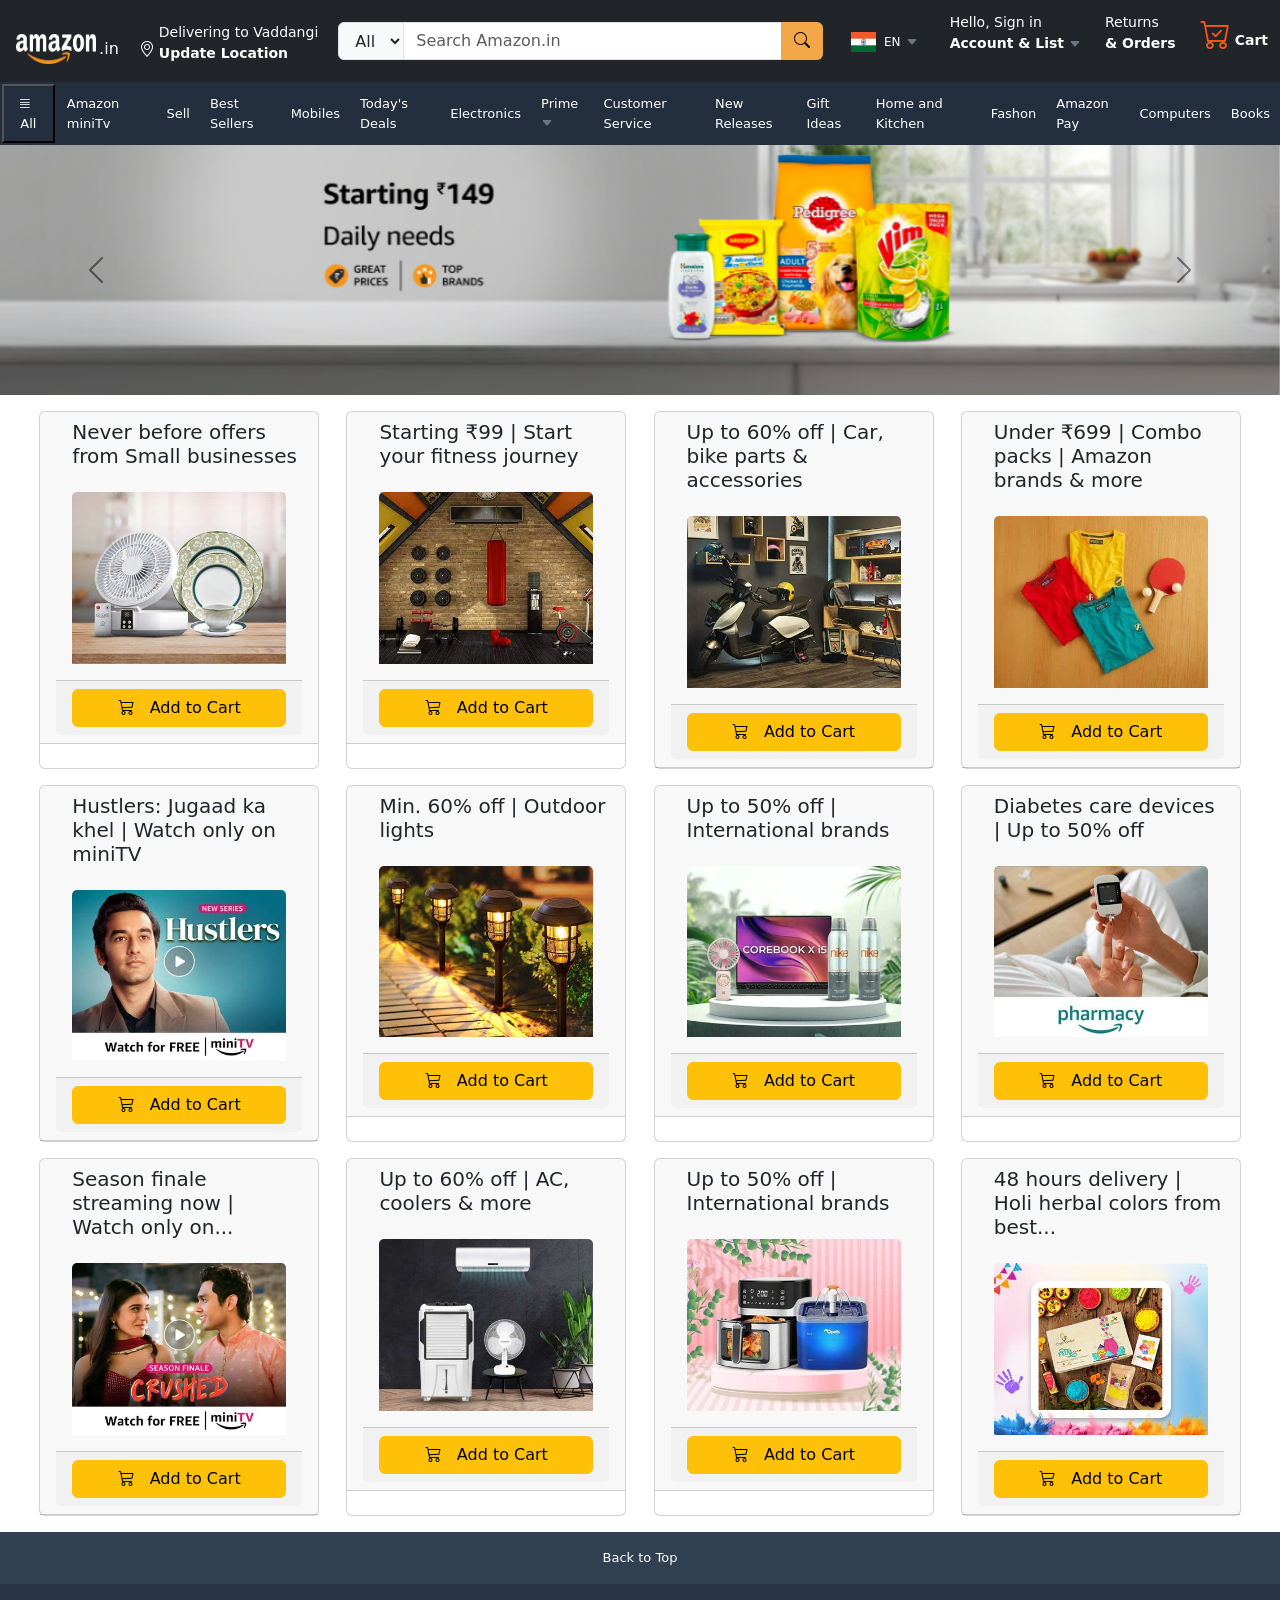
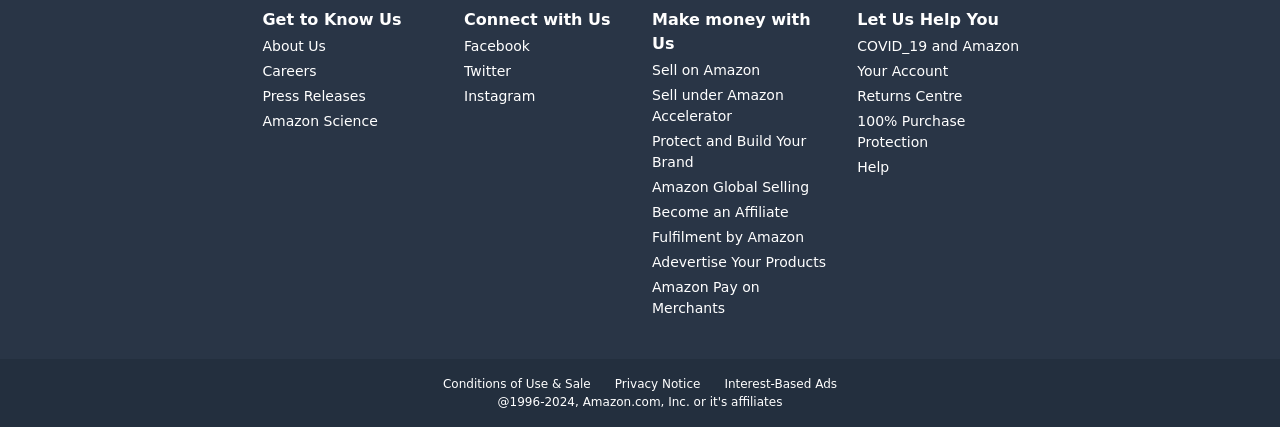
<file: index.html>
<!DOCTYPE html>
<html lang="en">

<head>
    <meta charset="UTF-8">
    <meta name="viewport" content="width=device-width, initial-scale=1.0">
    <!-- Bootstrap5 CDN -->
    <link href="https://cdn.jsdelivr.net/npm/bootstrap@5.3.3/dist/css/bootstrap.min.css" rel="stylesheet"
        integrity="sha384-QWTKZyjpPEjISv5WaRU9OFeRpok6YctnYmDr5pNlyT2bRjXh0JMhjY6hW+ALEwIH" crossorigin="anonymous">
    <script src="https://cdn.jsdelivr.net/npm/bootstrap@5.3.3/dist/js/bootstrap.bundle.min.js"
        integrity="sha384-YvpcrYf0tY3lHB60NNkmXc5s9fDVZLESaAA55NDzOxhy9GkcIdslK1eN7N6jIeHz"
        crossorigin="anonymous"></script>
    <link rel="stylesheet" href="https://cdn.jsdelivr.net/npm/bootstrap-icons@1.11.3/font/bootstrap-icons.min.css">
    <!-- CSS -->
    <link rel="stylesheet" href="./index.css">
    <!-- Logo -->
    <link rel="icon" href="./assets/amazon-icon.PNG">
    <!-- Title -->
    <title>Amazon Website</title>

</head>

<body class=".container-fluid">
    <!-- Header -->
    <headeer class="bg-dark text-white d-flex justify-content-between align-items-center flex-wrap">
        <div class="order-0 order-sm-0 order-md-0 order-lg-0 d-flex">
            <div class="amazon-logo p-2 mt-3 ms-2 me-2 flex-shrink-0">
                <img src="./assets/logo-without-bg.png" class="" alt="Amazon-Logo-Image" width="80" height="30">
                <span class="dotin">.in</span>
            </div>

            <div class="location-container d-sm-flex d-none flex-row p-1 mt-2">
                <div class="location-icon pt-3">
                    <i class="bi bi-geo-alt icon"></i>
                </div>
                <div class="location-text d-flex flex-column align-items-start ms-1">
                    <span class="delivery">Delivering to Vaddangi</span>
                    <span class="location fw-bold">Update Location</span>
                </div>
            </div>
        </div>

        <div class="order-2 order-sm-2 order-md-2 order-lg-1 ps-3 pe-3 flex-grow-1">
            <div class="search-container">
                <form action="">
                    <div class="input-group">
                        <select name="" id="" class="input-group-text">
                            <option value="">All</option>
                        </select>
                        <input type="text" placeholder="Search Amazon.in" class="form-control">
                        <button class="bi bi-search btn button-color-serach"></button>
                    </div>
                </form>
            </div>
        </div>

        <div class="order-1 order-sm-1 order-md-1 order-lg-2 d-flex justify-content-evenly">
            <div class="country-setionc d-flex d-sm-flex d-none align-items-center p-1 m-2">
                <div class="country-flag">
                    <img src="./assets/country-flag.png" alt="indian-flag" height="20" width="25">
                </div>
                <div class="p-2">
                    <span class="country-lang">EN</span>
                    <span class="caret-icon text-secondary"><i class="bi bi-caret-down-fill"></i></span>
                </div>
            </div>

            <div class="sign-in-container container-hov p-1 m-2">

                <div class="fw-normal">
                    <span><a href="./login.html" target="_black" class="home-sign-text">Hello, Sign in</a></span>
                    <p class="fw-bold">Account & List
                        <span class="caret-icon text-secondary">
                            <i class="bi bi-caret-down-fill"></i>
                        </span>
                    </p>
                </div>
            </div>

            <div class="return-details-section container-hov p-1 m-2 d-sm-flex d-none flex-column">
                <div>Returns</div>
                <div class="fw-bold">& Orders</div>
            </div>

            <div class="cart-container container-hov p-1 m-2">
                <span class="cart-icon"><i class="bi bi-cart-check"></i></span>
                <span class="fw-bold cart-text">Cart</span>
            </div>

        </div>
    </headeer>

    <!-- Navbar  -->
    <div class="d-flex align-items-center text-white menu-container">
        <div class="d-flex m-auto menu-container-text">
            <button class="p-2 nav-bar-item menu-container text-white" data-bs-target="#menubar"
                data-bs-toggle="offcanvas"><span class="bi bi-justify me-2"></span>All</button>
            <nav class="offcanvas offcanvas-start" id="menubar">
                <div class="offcanvas-header">
                    <h3 class="d-flex justify-content-between menu-container w-100 text-light p-3">
                        <span class="bi bi-person-circle me-4 ms-4"></span>
                        Hello, Sign in
                        <button class="btn btn-close bg-secondary nav-bar-item mt-1"
                            data-bs-dismiss="offcanvas"></button>
                    </h3>
                </div>
                <div class="offcanvas-body offcanvas-text-style">
                    <ul class="list-unstyled offcanvas-dody-text">
                        <li class="fw-bold pb-2">Trending</li>
                        <li class="pb-1">Best Sellers</li>
                        <li class="pb-1">New Releases</li>
                        <li class="pb-1">Movers and Shakers</li>
                    </ul>
                    <hr>
                    <ul class="list-unstyled offcanvas-dody-text">
                        <li class="fw-bold pb-2">Digital Content and Devices</li>
                        <li class="pb-1">Echo & Alexa</li>
                        <li class="pb-1">Fire TV</li>
                        <li class="pb-1">Kindle E-readers & eBooks</li>
                        <li class="pb-1">Audible Audiobooks</li>
                        <li class="pb-1">Amazon Prime Video</li>
                        <li class="pb-1">Amazon Prime Music</li>
                    </ul>
                    <hr>
                    <ul class="list-unstyled offcanvas-dody-text">
                        <li class="fw-bold pb-2">Shop by Category</li>
                        <li class="pb-1">Mobiles, Computers</li>
                        <li class="pb-1">TV, Appliances, Electronics</li>
                        <li class="pb-1">Men's Fashon</li>
                        <li class="pb-1">women's Fashon</li>
                    </ul>
                    <hr>
                    <ul class="list-unstyled offcanvas-dody-text">
                        <li class="fw-bold pb-2">Programs & Features</li>
                        <li class="pb-1">Amazon Pay</li>
                        <li class="pb-1">Gift Cards & Mobile Recharges</li>
                        <li class="pb-1">Amazon Launchpad</li>
                        <li class="pb-1">Handloom & Handcrafts</li>
                    </ul>
                </div>
            </nav>
            <div class="d-none d-sm-flex d-md-flex d-lg-flex align-items-center justify-content-around">
                <div class="nav-bar-item p-2">Amazon miniTv</div>
                <div class="nav-bar-item p-2">Sell</div>
                <div class="nav-bar-item p-2">Best Sellers</div>
                <div class="nav-bar-item p-2">Mobiles</div>
                <div class="nav-bar-item p-2">Today's Deals</div>
                <div class="nav-bar-item p-2">Electronics</div>
                <div class="nav-bar-item p-2">Prime <span><i class="bi bi-caret-down-fill text-secondary caret-icon"
                            hight="50"></i></span></div>
                <div class="nav-bar-item p-2">Customer Service</div>
                <div class="nav-bar-item p-2">New Releases</div>
                <div class="nav-bar-item p-2">Gift Ideas</div>
                <div class="nav-bar-item p-2">Home and Kitchen</div>
                <div class="nav-bar-item p-2">Fashon</div>
                <div class="nav-bar-item p-2">Amazon Pay</div>
                <div class="nav-bar-item p-2">Computers</div>
                <div class="nav-bar-item p-2">Books</div>
            </div>
        </div>
    </div>

    <!-- Carousel -->
    <div class="carousel slide" data-bs-theme="dark" data-bs-ride="carousel" id="banner">
        <div class="carousel-inner">
            <div class="carousel-item active" data-bs-interval="2000">
                <img src="./assets/slide-1.PNG" alt="slide1" height="250" class="w-100 d-block">
            </div>
            <div class="carousel-item" data-bs-interval="2000">
                <img src="./assets/slide-2.PNG" alt="slide2" height="250" class="w-100 d-block">
            </div>
            <div class="carousel-item" data-bs-interval="2000">
                <img src="./assets/slide-3.PNG" alt="slide3" height="250" class="w-100 d-block">
            </div>
            <div class="carousel-item" data-bs-interval="2000">
                <img src="./assets/slide-4.PNG" alt="slide4" height="250" class="w-100 d-block">
            </div>
            <div class="carousel-item" data-bs-interval="2000">
                <img src="./assets/slide-5.PNG" alt="slide5" height="250" class="w-100 d-block">
            </div>
            <div class="carousel-item" data-bs-interval="2000">
                <img src="./assets/slide-6.PNG" alt="slide6" height="250" class="w-100 d-block">
            </div>
            <div class="carousel-item" data-bs-interval="2000">
                <img src="./assets/sldie-7.PNG" alt="slide7" height="250" class="w-100 d-block">
            </div>
            <div class="carousel-item" data-bs-interval="2000">
                <img src="./assets/slide-8.PNG" alt="slide8" height="250" class="w-100 d-block">
            </div>
            <div class="carousel-item" data-bs-interval="2000">
                <img src="./assets/slide-9.PNG" alt="slide9" height="250" class="w-100 d-block">
            </div>
            <div class="carousel-item" data-bs-interval="2000">
                <img src="./assets/slide-10.PNG" alt="slide10" height="250" class="w-100 d-block">
            </div>
            <div class="carousel-item" data-bs-interval="2000">
                <img src="./assets/slide-11.PNG" alt="slide11" height="250" class="w-100 d-block">
            </div>
            <div class="carousel-item" data-bs-interval="2000">
                <img src="./assets/slide-12.PNG" alt="slide12" height="250" class="w-100 d-block">
            </div>
        </div>

        <!-- left -->
        <button data-bs-target="#banner" class="carousel-control-prev" data-bs-slide="prev">
            <span class="carousel-control-prev-icon"></span>
        </button>

        <!-- right -->
        <button data-bs-target="#banner" class="carousel-control-next" data-bs-slide="next">
            <span class="carousel-control-next-icon"></span>
        </button>
    </div>
    <!-- Cards-->
    <div class="container-fluid">
        <div class="d-flex justify-content-evenly flex-wrap">
            <!-- 1 -->
            <div class="card mt-3" style="width: 280px;">
                <div class="card-header">
                    <div class="card-title ms-3">
                        <h5>Never before offers from Small businesses</h5>
                    </div>
                    <div class="card-body">
                        <img src="./assets/card1-crockery.jpg" alt="card-1-crockery" class="card-img-top">
                    </div>
                    <div class="card-footer">
                        <button class="btn btn-warning w-100"><i class="bi bi-cart3 me-3"></i>Add to Cart</button>
                    </div>
                </div>
            </div>
            <!-- 2 -->
            <div class="card mt-3" style="width: 280px;">
                <div class="card-header">
                    <div class="card-title ms-3">
                        <h5>Starting ₹99 | Start your fitness journey</h5>
                    </div>
                    <div class="card-body">
                        <img src="./assets/card2-fitness.jpg" alt="card-2-fitness" class="card-img-top">
                    </div>
                    <div class="card-footer">
                        <button class="btn btn-warning w-100"><i class="bi bi-cart3 me-3"></i>Add to Cart</button>
                    </div>
                </div>
            </div>
            <!-- 3 -->
            <div class="card mt-3" style="width: 280px;">
                <div class="card-header">
                    <div class="card-title ms-3">
                        <h5>Up to 60% off | Car, bike parts & accessories</h5>
                    </div>
                    <div class="card-body">
                        <img src="./assets/card3-bike.jpg" alt="card-3-bike" class="card-img-top">
                    </div>
                    <div class="card-footer">
                        <button class="btn btn-warning w-100"><i class="bi bi-cart3 me-3"></i>Add to Cart</button>
                    </div>
                </div>
            </div>
            <!-- 4 -->
            <div class="card mt-3" style="width: 280px;">
                <div class="card-header">
                    <div class="card-title ms-3">
                        <h5>Under ₹699 | Combo packs | Amazon brands & more</h5>
                    </div>
                    <div class="card-body">
                        <img src="./assets/card4-cloths.jpg" alt="card-4-cloths" class="card-img-top">
                    </div>
                    <div class="card-footer">
                        <button class="btn btn-warning w-100"><i class="bi bi-cart3 me-3"></i>Add to Cart</button>
                    </div>
                </div>
            </div>
            <!-- 5 -->
            <div class="card mt-3" style="width: 280px;">
                <div class="card-header">
                    <div class="card-title ms-3">
                        <h5>Hustlers: Jugaad ka khel | Watch only on miniTV</h5>
                    </div>
                    <div class="card-body">
                        <img src="./assets/card5-miniTV.jpg" alt="card-5-miniTV" class="card-img-top">
                    </div>
                    <div class="card-footer">
                        <button class="btn btn-warning w-100"><i class="bi bi-cart3 me-3"></i>Add to Cart</button>
                    </div>
                </div>
            </div>
            <!-- 6 -->
            <div class="card mt-3" style="width: 280px;">
                <div class="card-header">
                    <div class="card-title ms-3">
                        <h5>Min. 60% off | Outdoor lights</h5>
                    </div>
                    <div class="card-body">
                        <img src="./assets/card6-lights.jpg" alt="card-6-lights" class="card-img-top">
                    </div>
                    <div class="card-footer">
                        <button class="btn btn-warning w-100"><i class="bi bi-cart3 me-3"></i>Add to Cart</button>
                    </div>
                </div>
            </div>
            <!-- 7 need change-->
            <!-- <div class="card mt-3" style="width: 280px;">
                <div class="card-header">
                    <div class="card-title ms-3">
                        <h5>Up to 60% off | Car, bike parts & accessories</h5>
                    </div>
                    <div class="card-body">
                        <img src="./assets/card3-bike.jpg" alt="bike-image" class="card-img-top">
                    </div>
                    <div class="card-footer">
                        <button class = "btn btn-warning w-100"><i class="bi bi-cart3 me-3"></i>Add to Cart</button>
                    </div>
                </div>
            </div> -->
            <!-- 8 need change-->
            <!-- <div class="card mt-3" style="width: 280px;">
                <div class="card-header">
                    <div class="card-title ms-3">
                        <h5>Up to 60% off | Car, bike parts & accessories</h5>
                    </div>
                    <div class="card-body">
                        <img src="./assets/ccard4-cloths.jpg" alt="bike-image" class="card-img-top">
                    </div>
                    <div class="card-footer">
                        <button class = "btn btn-warning w-100"><i class="bi bi-cart3 me-3"></i>Add to Cart</button>
                    </div>
                </div>
            </div> -->
            <!-- 9 -->
            <div class="card mt-3" style="width: 280px;">
                <div class="card-header">
                    <div class="card-title ms-3">
                        <h5>Up to 50% off | International brands</h5>
                    </div>
                    <div class="card-body">
                        <img src="./assets/card7-laptops.jpg" alt="small-business-image" class="card-img-top">
                    </div>
                    <div class="card-footer">
                        <button class="btn btn-warning w-100"><i class="bi bi-cart3 me-3"></i>Add to Cart</button>
                    </div>
                </div>
            </div>
            <!-- 10 need change-->
            <!-- <div class="card mt-3" style="width: 280px;">
                <div class="card-header">
                    <div class="card-title ms-3">
                        <h5>Top rated products from Small businesses</h5>
                    </div>
                    <div class="card-body">
                        <img src="./assets/ccard4-cloths.jpg" alt="bike-image" class="card-img-top">
                    </div>
                    <div class="card-footer">
                        <button class = "btn btn-warning w-100"><i class="bi bi-cart3 me-3"></i>Add to Cart</button>
                    </div>
                </div>
            </div> -->
            <!-- 11 -->
            <div class="card mt-3" style="width: 280px;">
                <div class="card-header">
                    <div class="card-title ms-3">
                        <h5>Diabetes care devices | Up to 50% off</h5>
                    </div>
                    <div class="card-body">
                        <img src="./assets/card-health-image.jpg" alt="health-image" class="card-img-top">
                    </div>
                    <div class="card-footer">
                        <button class="btn btn-warning w-100"><i class="bi bi-cart3 me-3"></i>Add to Cart</button>
                    </div>
                </div>
            </div>
            <!-- 12 -->
            <div class="card mt-3" style="width: 280px;">
                <div class="card-header">
                    <div class="card-title ms-3">
                        <h5>Season finale streaming now | Watch only on...</h5>
                    </div>
                    <div class="card-body">
                        <img src="./assets/card12-shortfilm.jpg" alt="card-12-shortfilm" class="card-img-top">
                    </div>
                    <div class="card-footer">
                        <button class="btn btn-warning w-100"><i class="bi bi-cart3 me-3"></i>Add to Cart</button>
                    </div>
                </div>
            </div>
            <!-- 13 need change-->
            <!-- <div class="card mt-3" style="width: 280px;">
                <div class="card-header">
                    <div class="card-title ms-3">
                        <h5>Top rated products from Small businesses</h5>
                    </div>
                    <div class="card-body">
                        <img src="./assets/card8-img1-fans.jpg" alt="card-8-fans" class="card-img-top">
                        
                    </div>
                    <div class="card-footer">
                        <button class = "btn btn-warning w-100"><i class="bi bi-cart3 me-3"></i>Add to Cart</button>
                    </div>
                </div>
            </div> -->
            <!-- 14 -->
            <div class="card mt-3" style="width: 280px;">
                <div class="card-header">
                    <div class="card-title ms-3">
                        <h5>Up to 60% off | AC, coolers & more</h5>
                    </div>
                    <div class="card-body">
                        <img src="./assets/card-fan-image.jpg" alt="card-14-fan" class="card-img-top">
                    </div>
                    <div class="card-footer">
                        <button class="btn btn-warning w-100"><i class="bi bi-cart3 me-3"></i>Add to Cart</button>
                    </div>
                </div>
            </div>
            <!-- 15 -->
            <div class="card mt-3" style="width: 280px;">
                <div class="card-header">
                    <div class="card-title ms-3">
                        <h5>Up to 50% off | International brands</h5>
                    </div>
                    <div class="card-body">
                        <img src="./assets/card-airfrier-image.jpg" alt="card-15-airfrier" class="card-img-top">
                    </div>
                    <div class="card-footer">
                        <button class="btn btn-warning w-100"><i class="bi bi-cart3 me-3"></i>Add to Cart</button>
                    </div>
                </div>
            </div>
            <!-- 16 -->
            <div class="card mt-3" style="width: 280px;">
                <div class="card-header">
                    <div class="card-title ms-3">
                        <h5>48 hours delivery | Holi herbal colors from best...</h5>
                    </div>
                    <div class="card-body">
                        <img src="./assets/card16-holi.jpg" alt="card-16-holi" class="card-img-top">
                    </div>
                    <div class="card-footer">
                        <button class="btn btn-warning w-100"><i class="bi bi-cart3 me-3"></i>Add to Cart</button>
                    </div>
                </div>
            </div>
        </div>
    </div>
    <!-- Footer -->
    <div class="container-fluid">
        <div class="row text-white d-flex flex-wrap justify-content-center backtotop-style mt-3 p-3">Back to Top</div>

        <footer
            class="row p-sm-2 p-3 p-md-4 p-lg-4 footer-content d-flex  justify-content-center justify-content-sm-center justify-content-md-center text-white">
            <div
                class="col-sm-0 col-md-0 col-lg-0 d-flex justify-content-center justify-content-sm-center justify-content-md-center">
            </div>
            <div class="col-sm-12 col-md-6 col-lg-2 d-flex justify-content-center">
                <ul class="list-unstyled">
                    <span class="fw-bold font-style-footer-content">Get to Know Us</span>
                    <li class="pt-1">About Us</li>
                    <li class="pt-1">Careers</li>
                    <li class="pt-1">Press Releases</li>
                    <li class="pt-1">Amazon Science</li>
                </ul>
            </div>
            <div class="col-sm-12 col-md-6 col-lg-2 d-flex justify-content-center">
                <ul class="list-unstyled">
                    <span class="fw-bold font-style-footer-content">Connect with Us</span>
                    <li class="pt-1">Facebook</li>
                    <li class="pt-1">Twitter</li>
                    <li class="pt-1">Instagram</li>
                </ul>
            </div>
            <div class="col-sm-12 col-md-6 col-lg-2 d-flex justify-content-center">
                <ul class="list-unstyled">
                    <span class="fw-bold font-style-footer-content">Make money with Us</span>
                    <li class="pt-1">Sell on Amazon</li>
                    <li class="pt-1">Sell under Amazon Accelerator</li>
                    <li class="pt-1">Protect and Build Your Brand</li>
                    <li class="pt-1">Amazon Global Selling</li>
                    <li class="pt-1">Become an Affiliate</li>
                    <li class="pt-1">Fulfilment by Amazon</li>
                    <li class="pt-1">Adevertise Your Products</li>
                    <li class="pt-1">Amazon Pay on Merchants</li>
                </ul>
            </div>
            <div class="col-sm-12 col-md-6 col-lg-2 d-flex justify-content-center">
                <ul class="list-unstyled">
                    <span class="fw-bold font-style-footer-content">Let Us Help You</span>
                    <li class="pt-1">COVID_19 and Amazon</li>
                    <li class="pt-1">Your Account</li>
                    <li class="pt-1">Returns Centre</li>
                    <li class="pt-1">100% Purchase Protection</li>
                    <li class="pt-1">Help</li>
                </ul>
            </div>
        </footer>

        <div class="row footer-style menu-container p-3 text-white">
            <div class="d-flex justify-content-center align-items-center">
                <span class="pe-4">Conditions of Use & Sale</span>
                <span class="pe-4">Privacy Notice</span>
                <span>Interest-Based Ads</span>
            </div>
            <div class="d-flex justify-content-center align-items-center">
                <span>@1996-2024, Amazon.com, Inc. or it's affiliates</span>
            </div>
        </div>
    </div>
</body>

</html>
</file>
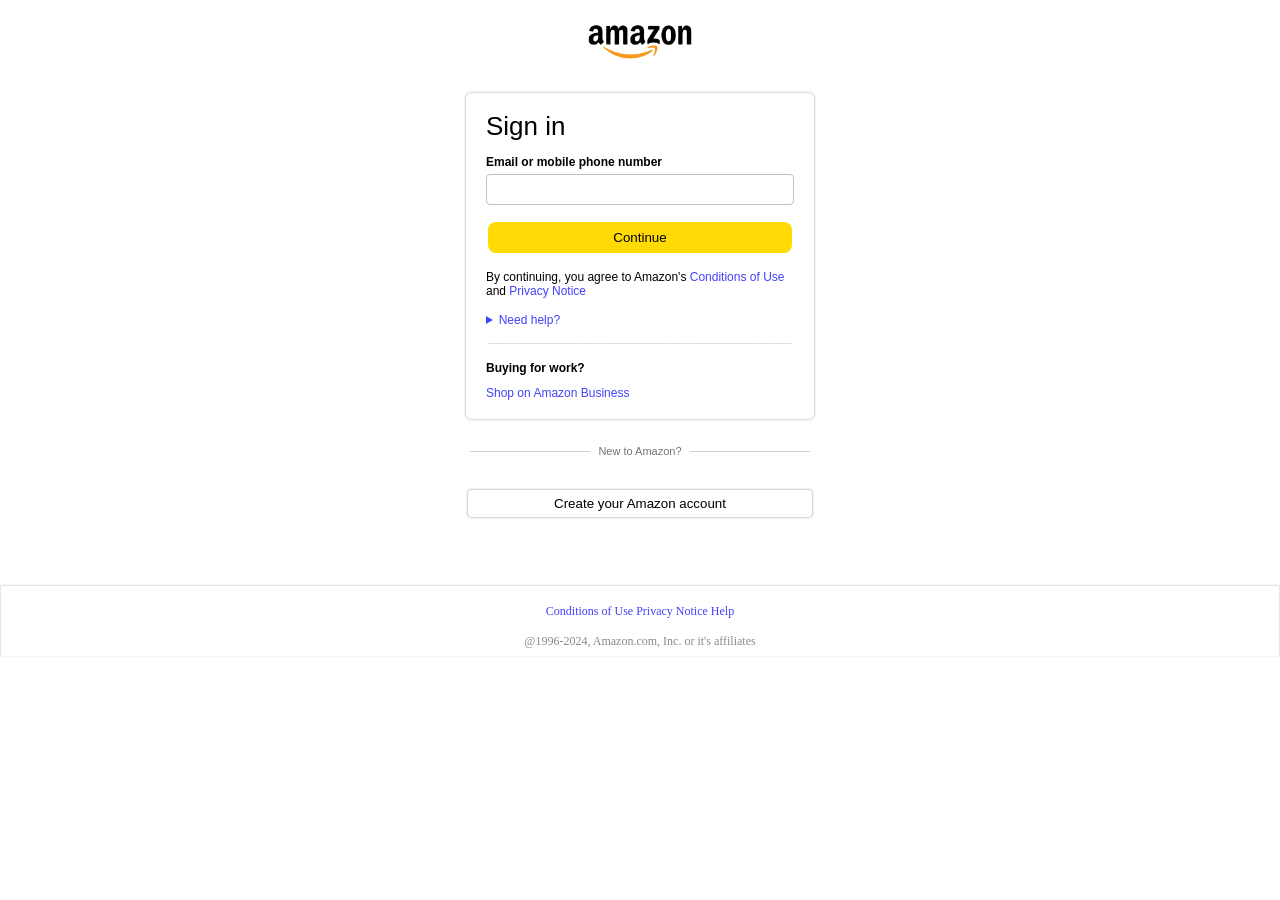
<file: login.html>
<!DOCTYPE html>
<html lang="en">

<head>
    <meta charset="UTF-8">
    <meta name="viewport" content="width=device-width, initial-scale=1.0">
    <link rel="stylesheet" href="https://cdnjs.cloudflare.com/ajax/libs/font-awesome/4.7.0/css/font-awesome.min.css">
    <link rel="stylesheet" href="./index.css">
    <link rel="icon" href="./assets/amazon-icon.PNG">
    <title>Amazon Sign In</title>
</head>

<body>
    <div class="container1">
        <div class="logo-container">
            <img class="logo-image" src="assets\login logo.png" alt="">
        </div>
        <div class="form-container">
            <h1>Sign in</h1>
            <div class="details">
                <label class="input-label" for="email">Email or mobile phone number</label>
                <input class="input-text-box" name="email" type="text" placeholder="">
            </div>
            <!-- <div class="details">
                <label class = "label" for="">Password</label>
                <input class = "input-text-box" type="password" placeholder="Enter Password">
            </div> -->

            <div class="button-div">
                <button>Continue</button>
            </div>
            <div class="para">
                <p>By continuing, you agree to Amazon's <span>Conditions of Use</span> and <span>Privacy Notice</span>
                </p>
            </div>
            <!-- <div class="help-section">
                <div class = "help">
                    <i class="fa fa-caret-right arrow" aria-hidden="true"></i>
                    <span class = "help-section-text">
                        <a href="#">Need help?</a>
                        <ul class = "help-section-ulist">
                            <li><a href="">Forget Password</a></li>
                            <li><a href="">Other issues with Sign-In</a></li>
                        </ul>
                    </span>

                    
                </div>
                <br>
                <br>
                
            </div> -->

            <details class="help-section-container">
                <summary class="help-section-text">Need help?</summary>
                <p class="help-section-details">
                    <span class="help-section-text">Forget Password</span>
                    <br>
                    <span class="help-section-text">Other issues with Sign-In</span>
                </p>
            </details>

            <div class="line">
                <p>__________________________________</p>
            </div>
            <!-- <div>
                <select name="" id="">
                    <option value=""><span><i class="fa-solid fa-caret-down"></i></span>Need help?</option>
                    <option value="">Forget password</option>
                    <option value="">Other Issues with Sign-In</option>
                </select>
                <p>___________________________________</p>
            </div> -->
            <div class="card-inside-bottom-section">
                <h4>Buying for work?</h4>
                <a href="">Shop on Amazon Business</a>
            </div>
        </div>
        <div class="card-outside-line">
            <div class="line1"></div>
            <div>New to Amazon?</div>
            <div class="line1"></div>
        </div>
        <div class="card-bottom-button-div">
            <button>Create your Amazon account</button>
        </div>

    </div>
    <!-- Footer Section -->
    <footer>
        <div class="copy-rights sign-in-page-footer">
            <div class="conditions conditions-style-login">
                <span>Conditions of Use</span>
                <span>Privacy Notice</span>
                <span>Help</span>
            </div>
            <div class="published login-published-text">
                <span>@1996-2024, Amazon.com, Inc. or it's affiliates</span>

            </div>
    </footer>
</body>

</html>
</file>
<file: index.css>
*{
    margin: 0;
    padding: 0;
    box-sizing: border-box;
}
/* .amazon-logo{
    padding: 10px;
} */

/* .location-container{
    padding: 10px;
} */
.dotin{
    position: relative;
    margin-left: -2px;
    margin-top: -5px;
}
.location-text{
    font-size: 14px;
}
.button-color-serach{
    color: black;
    background-color: #f3a847;
}

.caret-icon{
    font-size: 12px;
}
.country-lang{
    font-size: 12px;
}
.country-section{
    padding: 8px;
}
.sign-in-container{
    font-size: 14px;
    /* padding: 10px; */
}
.return-details-section{
    font-size: 14px;
    /* padding: 10px; */
}
.cart-icon{
    font-size: 30px;
    color: rgb(248, 84, 24);
}
/* .cart-container{
    padding: 10px;
} */
.cart-text{
    font-size: 14px;
}
.amazon-logo:hover,
.location-container:hover,
.country-setionc:hover,
.sign-in-container:hover,
.return-details-section:hover,
.cart-container:hover
{
    border: 1px solid orange; 
}
.menu-container{
    
    background-color: #232f3e;
}
.menu-container-text{
    font-size: 14px;
}

.menu-bar i{
    padding-right: 5px;
    font-size: 15px;
}
.container-hov:hover{
    border: 1px solid orange;
}

/* navbar styling */
.nav-bar-item{
    font-size: 13px;
    margin: 2px;
}
.nav-bar-item:hover{
    border: 1px solid orangered;
}
/* cards-styling */
.card-text{
    padding-top: 5px;
}
.footer-content{
    padding: 50%;
}
/* Navbar offcanvas style */
.offcanvas-dody-text{
    padding: 10px;
    margin-left: 24px;
}
.offcanvas-text-style{
    font-size: 16px;
}
/* Footer style */
.footer-style{
    font-size: 12px;
}
.footer-content{
    background-color: #293546;
    font-size: 14px;
}
.backtotop-style{
    background-color: #314152;
    font-size: 13px;
}
.font-style-footer-content{
    font-size: 16px;
}

/* NEWLY ADDED LOGIN PAGE FROM ICUBE CODE PRACTICE AMAZON PROJECT */

/* Login-Page-Styleing */
.logo-image{
    height: 58px;
    width: 120px;
    padding-top: 0px;
    padding-bottom: 5px;
}
.container1{
    font-family: Arial, Helvetica, sans-serif;
    margin: 10px;
    display: flex;
    flex-direction: column;
    justify-content: center;
    align-items: center;

}
.form-container{
    margin-top: 20px;
    border-style: solid;
    border-color: #dddddd;
    border-radius: 7px;
    border-width: .5px;
    width: 350px;
    padding: 18px 20px;
    box-shadow: 0px 0px 2px hwb(0 80% 19%);

}
.form-container h1{
    font-size: 26px;
    font-weight: 200;
    padding-bottom: 8px;
}
/* .container2{
    border: 5px;
    color: black;
} */
.details{
    margin-top: 5px;
    display: flex;
    flex-direction: column;
    justify-content: center;
}
.input-text-box{
    border: 0.5px solid;
    border-color: #c2bfbf;
    padding: 7px;
    border-radius: 4px;
    margin-top: 0px;
    margin-bottom: 5px;
}
.input-text-box:focus{
    border: 0.2px solid;
    border-color: #c2bfbf;
    box-shadow: 0px 0px 8px hwb(199 36% 0%);
    background: rgb(248, 253, 255);
}

.button-div{
    margin-top: 10px;
    display: flex;
    padding: 2px;
    justify-content: center;
    align-items: center;
}
.button-div button{
    border: none;
    flex-grow: 1;
    background-color: #ffda05;
    padding: 8px 125px;
    border-radius: 8px;
}

.button-div button:hover{
    background-color: #ffbc03;
}
.input-label{
    margin-bottom: 5px;
    font-size: 12px;
    font-weight: bold;
}

.para{
    font-size: 12px;
    display: flex;
    flex-wrap: 1;
    padding: 15px 0px;
}
.para span{
    color: #4242fc;
}

/* help-section style using div */

/* 

.help{
    display: flex;
    gap: 10px;
}
.help-section {
    display: flex;
    padding: 10px 0px 10px 0px;
    color: #4242fc;
    font-size: 12px;
    text-decoration: none;
}
.help i{
    color: black;
}
.help-section-text a{
    text-decoration: none;
    color: #4242fc;
} 
.help-section-ulist li{
    list-style: none;
    margin: 8px 0px 0px 0px;
}

.help-section-text ul{
    display: none;
    flex-direction: column;
}
.help-section-text:active{
    .help-section-text ul {
        display: flex;
    }
}

.help-section-ulist li a{
    padding: 20px 20px 0px 0px;
    text-decoration: none;
    color: #4242fc;
} 

*/
.help-section-container{
    color: #4242fc;
    font-size: 12px;
}

.help-section-details{
    line-height: 20px;
    padding: 8px 14px;
}

.help-section-text:hover{
    color: #b63c0c;
    text-decoration: underline;
}

.line{
    display: flex;
    justify-content: center;
    align-items: center;
    color: #dddddd;
}

.card-inside-bottom-section{
    padding-top:  16px;
}
.card-inside-bottom-section h4{
    font-weight: bold;
    font-size: 12px;
    padding-bottom: 8px;
}
.card-inside-bottom-section a{
    font-size: 12px;
    color: #4242fc;
    text-decoration: none;
}
.card-outside-line{
    display: flex;
    width: 350px;
    justify-content: center;
    align-items: center;
    font-size: 11px;
    color: rgb(117, 117, 117);
    padding-top: 25px;
    gap: 8px;
}
.line1{
    height: 0.5px;
    width: 120px;
    background: #cfcfcf;
}
.card-outside-line p{
    padding-top: 20px;
    font-size: 12px;
    color: #9c9c9c;
}
.card-outside-line span{
    color: #dfdddd;
}
.card-bottom-button-div{
    margin-top: 20px;
    display: flex;
    padding: 12px;
    justify-content: center;
    align-self: center;
    color: black;
    border-radius: 10px;
    margin-bottom: 45px;
}
.card-bottom-button-div button{
    padding: 6px 86px;
    border-style: solid;
    border-width: .5px;
    background-color: white;
    border-color: #ddd9d9;
    border-radius: 5px;
    box-shadow: 0px 0px 2px hwb(0 78% 21%);

}
.card-bottom-button-div button:hover{
    background-color: rgb(245, 245, 245);
}
.help-section a:hover,
.para span:hover,
.card-inside-bottom-section a:hover{
    color: #b63c0c;
    text-decoration: underline;
}

.sign-in-page-footer{
    background-color: white;
    border-style: solid;
    border-width: 0.5px;
    border-color: #e6e6e6;
    border-bottom: none;
    display: flex;
    justify-content: center;
    flex-direction: column;
    text-align: center;
    line-height: 30px;
    font-size: 12px;
    box-shadow: 0px 0px 2px hwb(0 87% 13%);

}
.conditions-style-login{
    padding-top: 10px;
    color: #4242fc;
}
.login-published-text{
    color: #8a8a8a;
}
/* update on home sign-in button to open sign-in page */
.home-sign-text{
    color: white;
    text-decoration: none;
}
</file>
